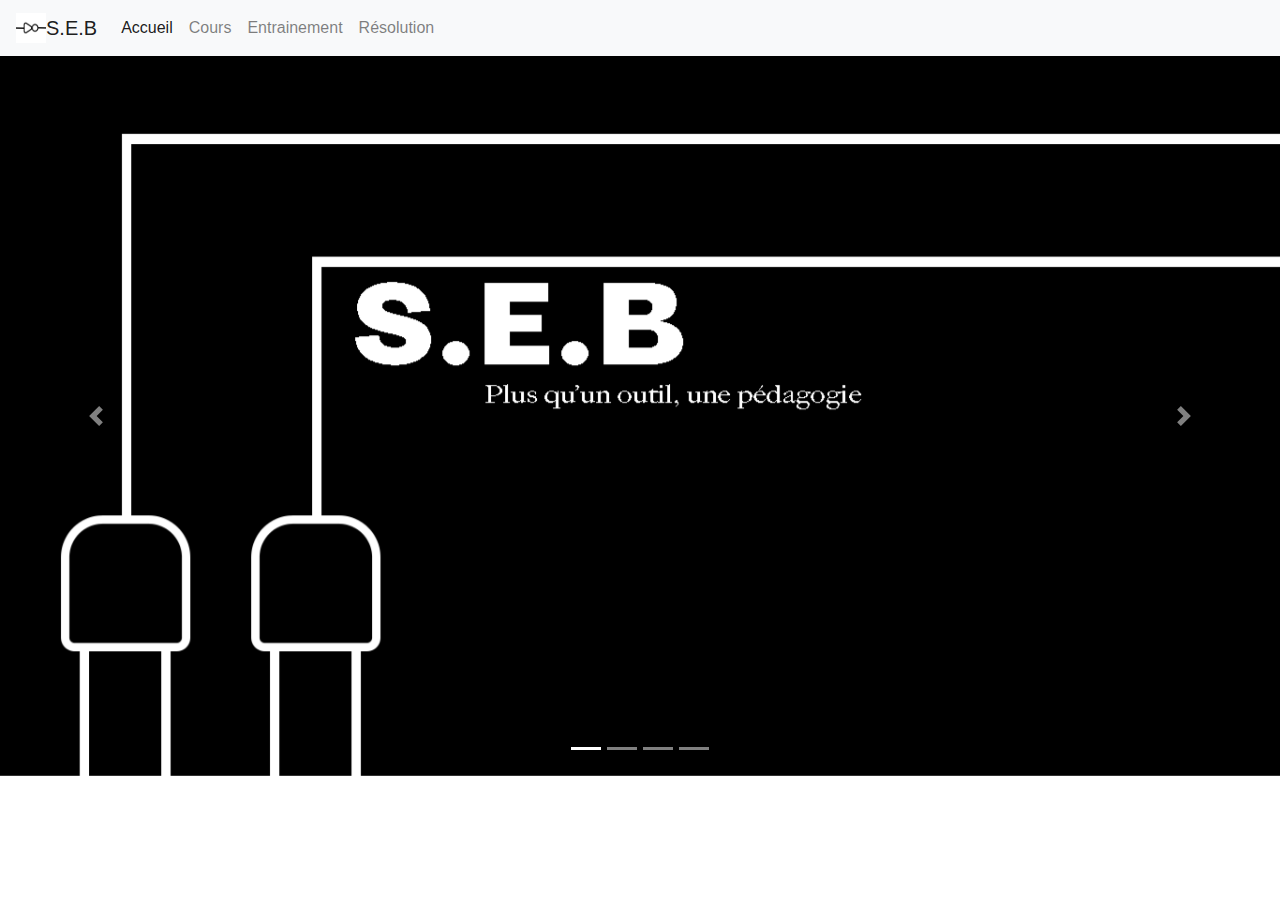
<file: accueil.html>
<!DOCTYPE html>
<html lang="fr">

<head>
    <meta charset="UTF-8">
    <meta name="viewport" content="width=device-width, initial-scale=1.0">
    <title>S.E.B</title>
    <link rel="stylesheet" href="https://cdn.jsdelivr.net/npm/bootstrap@4.0.0/dist/css/bootstrap.min.css" integrity="sha384-Gn5384xqQ1aoWXA+058RXPxPg6fy4IWvTNh0E263XmFcJlSAwiGgFAW/dAiS6JXm" crossorigin="anonymous">
    <link rel="shortcut icon" href="img/not.png">
    <script href="redOrdi(1).js"></script>
  </head>

<body> 
  <!--la navbar-->
    <nav class="navbar navbar-expand-lg navbar-light bg-light">
        <a class="navbar-brand" href="#"><img src="img/not.png" width="30" height="30" class="d-inline-block align-top" alt="">S.E.B</a>
        <button class="navbar-toggler" type="button" data-toggle="collapse" data-target="#navbarNav" aria-controls="navbarNav" aria-expanded="false" aria-label="Toggle navigation">
            <span class="navbar-toggler-icon"></span>
          </button>
          <div class="collapse navbar-collapse" id="navbarNav">
            <ul class="navbar-nav">
              <li class="nav-item active">
                <a class="nav-link" href="accueil.html">Accueil <span class="sr-only">(current)</span></a>
              </li>
              <li class="nav-item">
                <a class="nav-link" href="cours.html">Cours</a>
              </li>
              <li class="nav-item">
                <a class="nav-link" href="entrainement.html">Entrainement</a>
              </li>
              <li class="nav-item">
                <a class="nav-link" href="reductionOrdi.html">Résolution</a>
              </li>
            </ul>
          </div>
    </nav>
    <!--le carousel-->
    <div id="carouselExampleIndicators" class="carousel slide" data-ride="carousel">
        <ol class="carousel-indicators">
          <li data-target="#carouselExampleIndicators" data-slide-to="0" class="active"></li>
          <li data-target="#carouselExampleIndicators" data-slide-to="1"></li>
          <li data-target="#carouselExampleIndicators" data-slide-to="2"></li>
          <li data-target="#carouselExampleIndicators" data-slide-to="3"></li>
        </ol>
        <div class="carousel-inner">
          <div class="carousel-item active">
            <img class="d-block w-100" src="img/Plan de travail 1.png" alt="First slide">
          </div>
          <div class="carousel-item">
            <img class="d-block w-100" src="img/Plan de travail 2.png" alt="Second slide">
          </div>
          <div class="carousel-item">
            <img class="d-block w-100" src="img/Plan de travail 3.png" alt="Third slide">
          </div>
          <div class="carousel-item">
            <img class="d-block w-100" src="img/Plan de travail 4.png" alt="Fourth slide">
          </div>
        </div>
        <a class="carousel-control-prev" href="#carouselExampleIndicators" role="button" data-slide="prev">
          <span class="carousel-control-prev-icon" aria-hidden="true"></span>
          <span class="sr-only">Previous</span>
        </a>
        <a class="carousel-control-next" href="#carouselExampleIndicators" role="button" data-slide="next">
          <span class="carousel-control-next-icon" aria-hidden="true"></span>
          <span class="sr-only">Next</span>
        </a>
      </div>


    <!--imports js-->
    <script src="https://code.jquery.com/jquery-3.2.1.slim.min.js"
        integrity="sha384-KJ3o2DKtIkvYIK3UENzmM7KCkRr/rE9/Qpg6aAZGJwFDMVNA/GpGFF93hXpG5KkN"
        crossorigin="anonymous"></script>
    <script src="https://cdn.jsdelivr.net/npm/popper.js@1.12.9/dist/umd/popper.min.js"
        integrity="sha384-ApNbgh9B+Y1QKtv3Rn7W3mgPxhU9K/ScQsAP7hUibX39j7fakFPskvXusvfa0b4Q"
        crossorigin="anonymous"></script>
    <script src="https://cdn.jsdelivr.net/npm/bootstrap@4.0.0/dist/js/bootstrap.min.js"
        integrity="sha384-JZR6Spejh4U02d8jOt6vLEHfe/JQGiRRSQQxSfFWpi1MquVdAyjUar5+76PVCmYl"
        crossorigin="anonymous"></script>
</body>

</html>
</file>
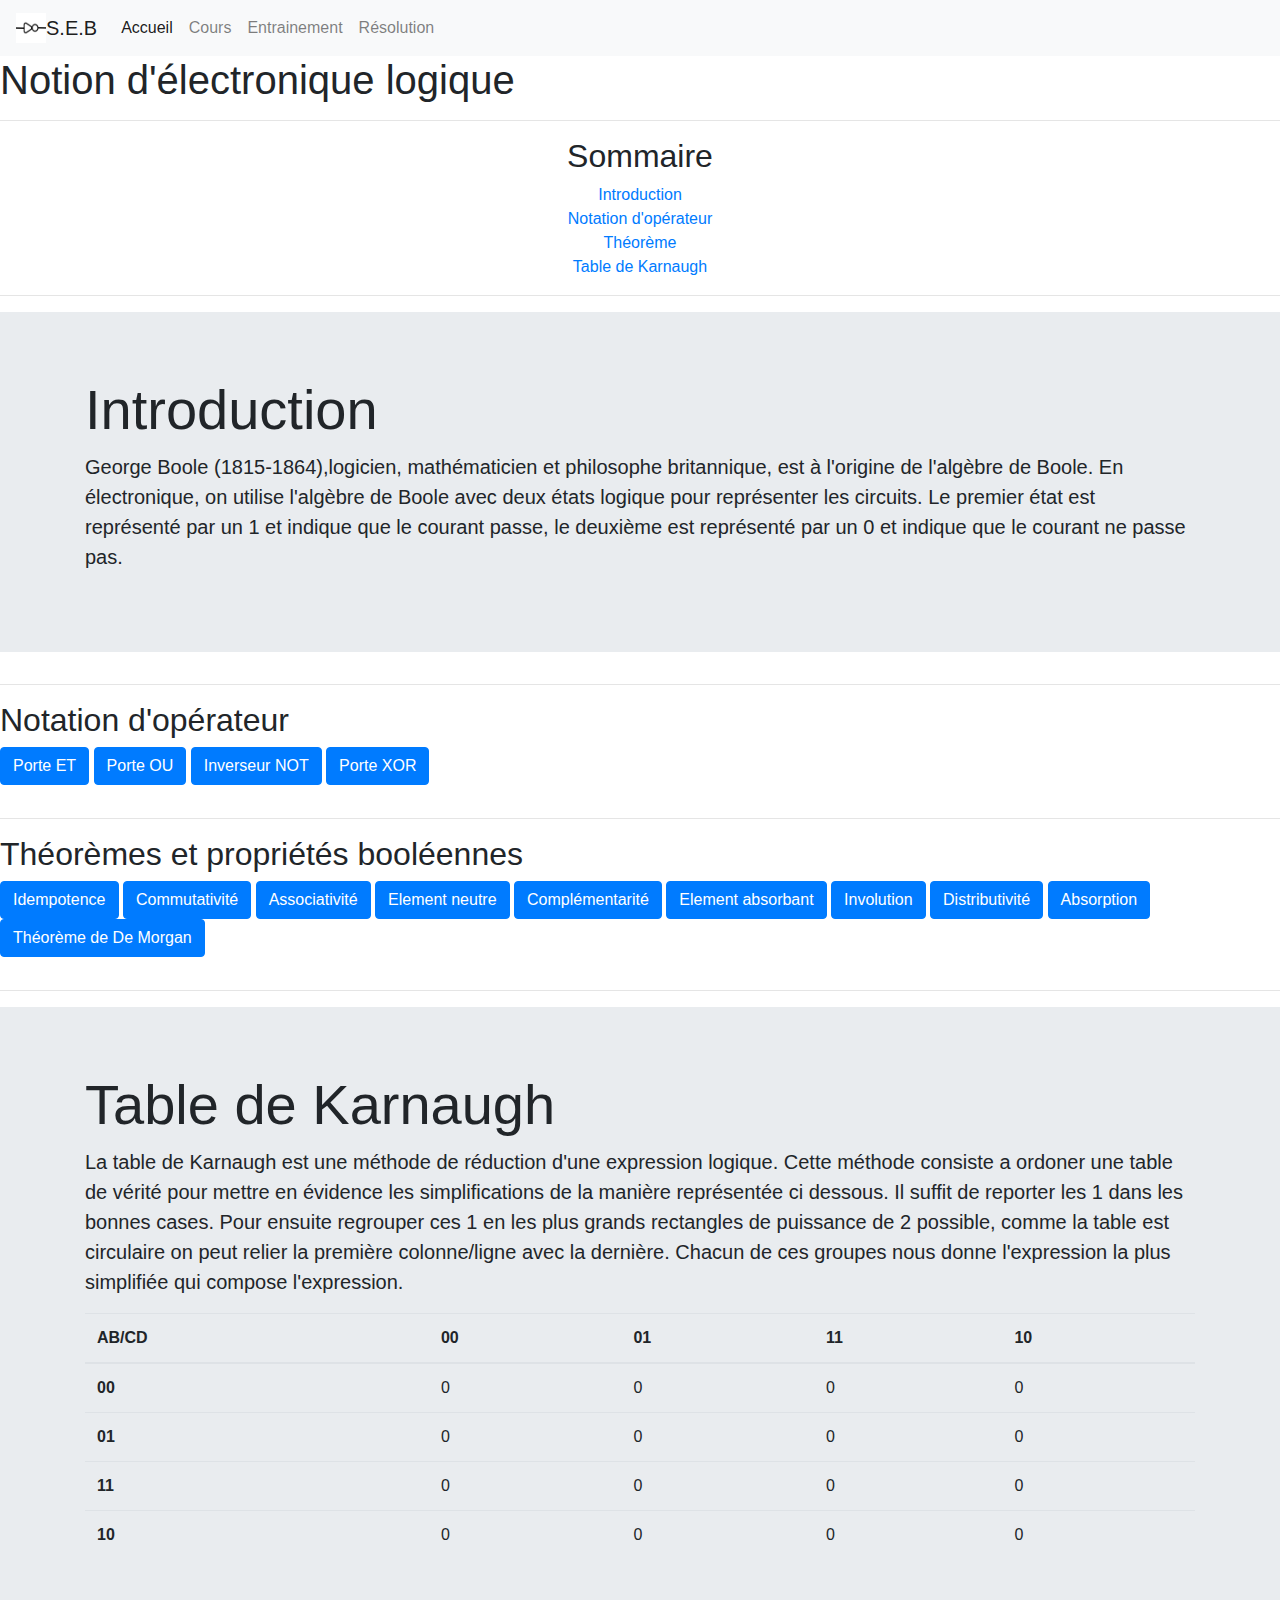
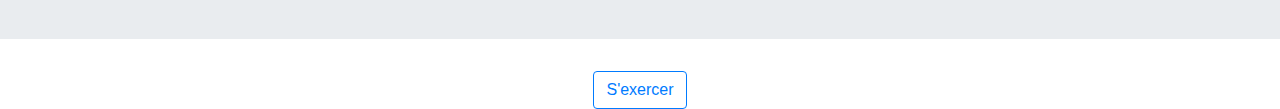
<file: cours.html>
<!DOCTYPE html>
<html lang="fr">

<head>
    <meta charset="UTF-8">
    <meta name="viewport" content="width=device-width, initial-scale=1.0">
    <link rel="stylesheet" href="https://cdn.jsdelivr.net/npm/bootstrap@4.0.0/dist/css/bootstrap.min.css" integrity="sha384-Gn5384xqQ1aoWXA+058RXPxPg6fy4IWvTNh0E263XmFcJlSAwiGgFAW/dAiS6JXm" crossorigin="anonymous">
    <title>S.E.B</title>
    <link rel="shortcut icon" href="img/not.png">
</head>

<body>
  <!--la navbar-->
    <nav class="navbar navbar-expand-lg navbar-light bg-light">
        <a class="navbar-brand" href="accueil.html"><img src="img/not.png" width="30" height="30" class="d-inline-block align-top" alt="">S.E.B</a>
        <button class="navbar-toggler" type="button" data-toggle="collapse" data-target="#navbarNav" aria-controls="navbarNav" aria-expanded="false" aria-label="Toggle navigation">
            <span class="navbar-toggler-icon"></span>
          </button>
          <div class="collapse navbar-collapse" id="navbarNav">
            <ul class="navbar-nav">
              <li class="nav-item active">
                <a class="nav-link" href="accueil.html">Accueil <span class="sr-only">(current)</span></a>
              </li>
              <li class="nav-item">
                <a class="nav-link" href="cours.html">Cours</a>
              </li>
              <li class="nav-item">
                <a class="nav-link" href="entrainement.html">Entrainement</a>
              </li>
              <li class="nav-item">
                <a class="nav-link" href="reductionOrdi.html">Résolution</a>
              </li>
            </ul>
          </div>
    </nav>
    <h1>Notion d'électronique logique</h1>
    <hr>
    <!--fil d'arianne-->
    <center>
    <h2 id="som">Sommaire</h2>
    <a href="#intro">Introduction<br></a>
    <a href="#notation">Notation d'opérateur<br></a>
    <a href="#theoreme">Théorème<br></a>
    <a href="#table">Table de Karnaugh<br></a>
    </center>
    <hr>
    <!--partie introduction-->
    <div id="intro">
        <div class="jumbotron jumbotron-fluid">
            <div class="container">
              <h1 class="display-4" id="intro">Introduction</h1>
              <p class="lead">George Boole (1815-1864),logicien, mathématicien et philosophe britannique, est à l'origine de l'algèbre de Boole. En électronique, on utilise l'algèbre de Boole avec deux états logique pour représenter les circuits. Le premier état est représenté par un 1 et indique que le courant passe, le deuxième est représenté par un 0 et indique que le courant ne passe pas.</p>
            </div>
          </div>
    </div>
    <hr>
    <!--partie bouton-->
    <h2 id="notation">Notation d'opérateur<br></h2>
    <p><!--initialisation des boutons pour les portes logiques-->
        <a class="btn btn-primary" data-toggle="collapse" href="#multiCollapseExample1" role="button" aria-expanded="false" aria-controls="multiCollapseExample1">Porte ET</a>
        <button class="btn btn-primary" type="button" data-toggle="collapse" data-target="#multiCollapseExample2" aria-expanded="false" aria-controls="multiCollapseExample2">Porte OU</button>
        <button class="btn btn-primary" type="button" data-toggle="collapse" data-target="#multiCollapseExample3" aria-expanded="false" aria-controls="multiCollapseExample3">Inverseur NOT</button>
        <button class="btn btn-primary" type="button" data-toggle="collapse" data-target="#multiCollapseExample4" aria-expanded="false" aria-controls="multiCollapseExample4">Porte XOR</button>
      </p>
      <div class="row"><!--configuration de chaque card pour chaque bouton-->
        <div class="col">
          <div class="collapse multi-collapse" id="multiCollapseExample1">
            <div class="card card-body">
                <div id="ET">
                <h3>Opérateur ET <span class="badge badge-secondary">.</span></h3>
                <h id="et">Le ET logique renvoie un 1 si l'ensemble de ses entrées sont à 1. Le ET a généralement deux entrées mais peut en avoir plus. Il est représenté par le symbole ".".
                </h>
                <table class = 'table'><thead><tr><th>A</th><th>B</th><th>S</th></tr></thead><tbody><tr><td>0</td><td>0</td><td>0</td> </tr><tr><td>0</td><td>1</td><td>0</td>    </tr><tr><td>1</td><td>0</td><td>0</td>    </tr><tr><td>1</td><td>1</td><td>1</td></tr></tbody></table>
                <img id="photo_et2" src="img/et.png"/>
                <br>
                <br>
                <br>
                <br>
                </div>
            </div>
          </div>
        </div>
        <div class="col">
          <div class="collapse multi-collapse" id="multiCollapseExample2">
            <div class="card card-body">
                <div id="OU">
                    <h3>Opérateur OU <span class="badge badge-secondary">+</span></h3>
                    <h id="ou">Le OU logique renvoie un 1 si au moins une de ses entrées est à 1. Le OU a généralement deux entrées mais peut en avoir plus. Il est représenté par le symbole "+".</h>
                    <table class = 'table'><thead><tr><th>A</th><th>B</th><th>S</th></tr></thead><tbody><tr><td>0</td><td>0</td><td>0</td> </tr><tr><td>0</td><td>1</td><td>1</td>    </tr><tr><td>1</td><td>0</td><td>1</td>    </tr><tr><td>1</td><td>1</td><td>1</td></tr></tbody></table>
                    <img id="photo_ou2" src="img/ou.png"/>
                    <br>
                    <br>
                    <br>
                    <br>
                    </div>
            </div>
          </div>
        </div>
        <div class="col">
            <div class="collapse multi-collapse" id="multiCollapseExample3">
              <div class="card card-body">
                <div id="NOT">
                <h3>L'inverseur logique <span class="badge badge-secondary">!</span></h3>
                <h id="not">Le NOT logique inverse l'expression qu'il reçoit en entrée. Il est représenté par le symbole "!".</h>
                <table class = 'table'><thead><tr><th>A</th><th>S</th></tr></thead><tbody><tr><td>0</td><td>1</td> </tr><tr><td>1</td><td>0</td></tr></tbody></table>
                <img id="photo_not2" src="img/not.png"/>
                <br>
                <br>
                <br>
                <br>
                </div>
              </div>
            </div>
      </div>
      <div class="col">
        <div class="collapse multi-collapse" id="multiCollapseExample4">
          <div class="card card-body">
            <div id="XOR">
                <h3>Opérateur XOR <span class="badge badge-secondary">*</span></h3>
                <h id="xor">Le OU exclusif logique (XOR) renvoie un 1 si uniquement une de ses entrées est à 1. Le OU exclusif a généralement deux entrées mais peut en avoir plus. Il est représenté par le symbole "*".</h>
                <table class = 'table'><thead><tr><th>A</th><th>B</th><th>S</th></tr></thead><tbody><tr><td>0</td><td>0</td><td>0</td> </tr><tr><td>0</td><td>1</td><td>1</td>    </tr><tr><td>1</td><td>0</td><td>1</td>    </tr><tr><td>1</td><td>1</td><td>0</td></tr></tbody></table>
                <img id="photo_xor2" src="img/xor.png"/>
                <br>
                <br>
                <br>
                <br>
                </div>
          </div>
        </div>
      </div>
  </div>
    <hr>
    <h2 id="theoreme">Théorèmes et propriétés booléennes</h2>
    <p><!--initialisation des boutons pour les théorèmes-->
        <a class="btn btn-primary" data-toggle="collapse" href="#multiCollapseExample5" role="button" aria-expanded="false" aria-controls="multiCollapseExample5">Idempotence</a>
        <button class="btn btn-primary" type="button" data-toggle="collapse" data-target="#multiCollapseExample6" aria-expanded="false" aria-controls="multiCollapseExample6">Commutativité</button> 
        <button class="btn btn-primary" type="button" data-toggle="collapse" data-target="#multiCollapseExample7" aria-expanded="false" aria-controls="multiCollapseExample7">Associativité</button> 
        <button class="btn btn-primary" type="button" data-toggle="collapse" data-target="#multiCollapseExample8" aria-expanded="false" aria-controls="multiCollapseExample8"> Element neutre</button> 
        <button class="btn btn-primary" type="button" data-toggle="collapse" data-target="#multiCollapseExample9" aria-expanded="false" aria-controls="multiCollapseExample9"> Complémentarité</button>
        <button class="btn btn-primary" type="button" data-toggle="collapse" data-target="#multiCollapseExample10" aria-expanded="false" aria-controls="multiCollapseExample10"> Element absorbant</button> 
        <button class="btn btn-primary" type="button" data-toggle="collapse" data-target="#multiCollapseExample11" aria-expanded="false" aria-controls="multiCollapseExample11"> Involution</button>
        <button class="btn btn-primary" type="button" data-toggle="collapse" data-target="#multiCollapseExample12" aria-expanded="false" aria-controls="multiCollapseExample12"> Distributivité</button> 
        <button class="btn btn-primary" type="button" data-toggle="collapse" data-target="#multiCollapseExample13" aria-expanded="false" aria-controls="multiCollapseExample13"> Absorption</button>
        <button class="btn btn-primary" type="button" data-toggle="collapse" data-target="#multiCollapseExample14" aria-expanded="false" aria-controls="multiCollapseExample14"> Théorème de De Morgan</button>
      </p>
      <div class="row">
        <div class="col"><!--configuration de chaque card pour chaque théorème-->
          <div class="collapse multi-collapse" id="multiCollapseExample5">
            <div class="card card-body">
                <div id="Idempotence">
                    <h4>Idempotence:</h4>
                    <h>Pour le OU: A+A=A
                        <br>
                        Pour le ET: A.A=A
                    </h>
                    </div>
                <br>
                <br>
                <br>
                <br>
                </div>
            </div>
        </div>
        <div class="col">
            <div class="collapse multi-collapse" id="multiCollapseExample6">
              <div class="card card-body">
                  <div id="Commutativité">
                      <h4>Commutativité:</h4>
                      <h>Pour le OU: A+B=B+A
                          <br>
                          Pour le ET: A.B=B.A
                      </h>
                      </div>
              </div>
            </div>
          </div>
          <div class="col">
              <div class="collapse multi-collapse" id="multiCollapseExample7">
                <div class="card card-body">
                  <div id="Associativité">  
                      <h4>Associativité:</h4>
                      <h>Pour le OU: A+(B+C)=(A+B)+C=(A+C)+B
                          <br>
                          Pour le ET: A.(B.C)=(A.B).C=(A.C).B
                      </h>
                      </div>
                </div>
              </div>
            </div>
        <div class="col">
          <div class="collapse multi-collapse" id="multiCollapseExample8">
            <div class="card card-body">
              <div id="EltN">
                  <h4>Elément neutre:</h4>
                  <h>Pour le OU: A+0=A
                      <br>
                      Pour le ET: A.1=A
                  </h>
                  </div>
            </div>
          </div>
        </div>
        <div class="col">
            <div class="collapse multi-collapse" id="multiCollapseExample9">
              <div class="card card-body">
                <div id="Complémentarité">
                    <h4>Complémentarité:</h4>
                    <h>Pour le OU: A+!A=1
                        <br>
                        Pour le ET: A.!A=0
                    </h>
                    </div>
              </div>
            </div>
          </div>
        <div class="col">
            <div class="collapse multi-collapse" id="multiCollapseExample10">
              <div class="card card-body">
                <div id="EltA">
                    <h3>Elément absorbant:</h3>
                    <h>Pour le OU: A+1=1
                        <br>
                        Pour le ET: A.0=0
                    </h>
                    </div>
              </div>
            </div>
          </div>
        <div class="col">
            <div class="collapse multi-collapse" id="multiCollapseExample11">
              <div class="card card-body">
                <div id="Involution">
                    <h4>Involution:</h4>
                    <h>!(!A)=A</h>
                    </div>
              </div>
            </div>
          </div>
          <div class="col">
            <div class="collapse multi-collapse" id="multiCollapseExample12">
              <div class="card card-body">
                <div id="Distributivité">
                    <h4>Distributivité:</h4>
                    <h>A.(B+C)=A.B+A.C
                        <br>
                        A+(B.C)=(A+B).(A+C)
                    </h>
                    </div>
              </div>
            </div>
          </div>
          <div class="col">
            <div class="collapse multi-collapse" id="multiCollapseExample13">
              <div class="card card-body">
                <div id="Absorption">
                    <h4>Absorption:</h4>
                    A+A.B=A
                    <br>
                    A.(A+B)=A
                    <br>
                    A+!A.B=A+B
                    </div>
              </div>
            </div>
          </div>
          <div class="col">
            <div class="collapse multi-collapse" id="multiCollapseExample14">
              <div class="card card-body">
                <div id="Morgan">
                    <h4>Théorème de "de Morgan":</h4>
                    <h>!(A.B)=!A+!B
                        <br>
                        !(A+B)=!A.!B
                    </h>
                    </div>
              </div>
            </div>
          </div>
        </div>
  </div>
  <hr>
  <!--partie table de Karnaugh-->
    <div id="tbKarn">
        <div class="jumbotron jumbotron-fluid">
            <div class="container">
              <h1 class="display-4" id="intro">Table de Karnaugh</h1>
              <p class="lead" id="table">La table de Karnaugh est une méthode de réduction d'une expression logique. Cette méthode consiste a ordoner une table de vérité pour mettre en évidence les simplifications de la manière représentée ci dessous. Il suffit de reporter les 1 dans les bonnes cases. Pour ensuite regrouper ces 1 en les plus grands rectangles de puissance de 2 possible, comme la table est circulaire on peut relier la première colonne/ligne avec la dernière. Chacun de ces groupes nous donne l'expression la plus simplifiée qui compose l'expression.</p>
              <table class = 'table'><thead><tr><th>AB/CD</th><th>00</th><th>01</th><th>11</th><th>10</th> </tr></thead><tbody><tr><th>00</th><td>0</td><td>0</td><td>0</td><td>0</td> </tr><tr><th>01</th><td>0</td><td>0</td><td>0</td><td>0</td>    </tr><tr><th>11</th><td>0</td><td>0</td><td>0</td><td>0</td>    </tr><tr><th>10</th><td>0</td><td>0</td><td>0</td><td>0</td></tr></tbody></table>
            </div>
          </div>
    <center><button type="button" class="btn btn-outline-primary" onclick="window.location.href='entrainement.html';">S'exercer</button></center>
<!--imports js-->
<script src="https://code.jquery.com/jquery-3.2.1.slim.min.js"
integrity="sha384-KJ3o2DKtIkvYIK3UENzmM7KCkRr/rE9/Qpg6aAZGJwFDMVNA/GpGFF93hXpG5KkN"
crossorigin="anonymous"></script>
<script src="https://cdn.jsdelivr.net/npm/popper.js@1.12.9/dist/umd/popper.min.js"
integrity="sha384-ApNbgh9B+Y1QKtv3Rn7W3mgPxhU9K/ScQsAP7hUibX39j7fakFPskvXusvfa0b4Q"
crossorigin="anonymous"></script>
<script src="https://cdn.jsdelivr.net/npm/bootstrap@4.0.0/dist/js/bootstrap.min.js"
integrity="sha384-JZR6Spejh4U02d8jOt6vLEHfe/JQGiRRSQQxSfFWpi1MquVdAyjUar5+76PVCmYl"
crossorigin="anonymous"></script>
</body>
</html>
</file>
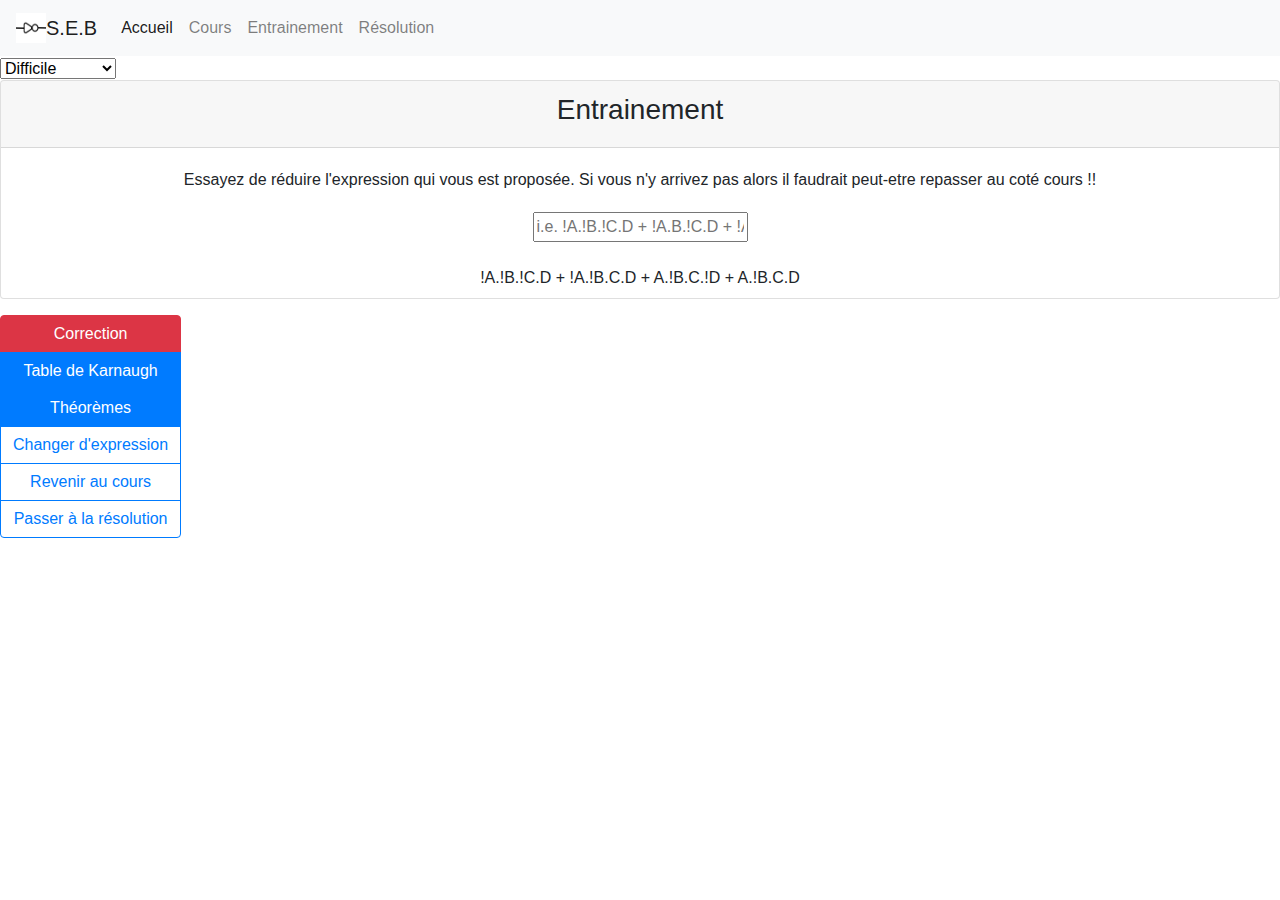
<file: entrainement.html>
<!DOCTYPE html>
<html lang="fr">

<head>
  <meta charset="UTF-8">
  <meta name="viewport" content="width=device-width, initial-scale=1.0">
  <script src="entrainement.js" defer></script>
  <link rel="stylesheet" href="https://cdn.jsdelivr.net/npm/bootstrap@4.0.0/dist/css/bootstrap.min.css"
  integrity="sha384-Gn5384xqQ1aoWXA+058RXPxPg6fy4IWvTNh0E263XmFcJlSAwiGgFAW/dAiS6JXm" crossorigin="anonymous">
  <title>S.E.B</title>
  <link rel="shortcut icon" href="img/not.png">
</head>

<body>
  <!--la navbar-->
  <nav class="navbar navbar-expand-lg navbar-light bg-light">
    <a class="navbar-brand" href="accueil.html"><img src="img/not.png" width="30" height="30"
        class="d-inline-block align-top" alt="">S.E.B</a>
    <button class="navbar-toggler" type="button" data-toggle="collapse" data-target="#navbarNav"
      aria-controls="navbarNav" aria-expanded="false" aria-label="Toggle navigation">
      <span class="navbar-toggler-icon"></span>
    </button>
    <div class="collapse navbar-collapse" id="navbarNav">
      <ul class="navbar-nav">
        <li class="nav-item active">
          <a class="nav-link" href="accueil.html">Accueil <span class="sr-only">(current)</span></a>
        </li>
        <li class="nav-item">
          <a class="nav-link" href="cours.html">Cours</a>
        </li>
        <li class="nav-item">
          <a class="nav-link" href="entrainement.html">Entrainement</a>
        </li>
        <li class="nav-item">
          <a class="nav-link" href="reductionOrdi.html">Résolution</a>
        </li>
      </ul>
    </div>
  </nav>
  <div class="btn-group-vertical" role="group" aria-label="Vertical button group">
    <select class="form-select" aria-label="Default select example" id="dif">
      <option selected value="0">Facile</option>
      <option value="1">Intermédiaire</option>
      <option value="2">Difficile</option>
    </select>
  </div>
  <center> <!--la card centrale-->
    <div class="card text-bg-primary mb-3" >
      <div class="card-header">
        <h3>Entrainement</h3>
      </div>
      <div class="card-body">
        <p class="card-text">Essayez de réduire l'expression qui vous est proposée. Si vous n'y arrivez pas alors il
          faudrait peut-etre repasser au coté cours !!</p>
      </div>
      <div>
        <input type="text" placeholder="i.e. !A.!B.!C.D + !A.B.!C.D + !A.B.C.D ..." name="expin" id="expin"> <br><br>
      </div>
      <div>
        <label for="exp" id="exp"></label><br>
      </div>
    </div>
  </center>
  <!--les boutons-->
  <div class="btn-group-vertical" role="group" aria-label="Vertical button group">
    <button type="button" class="btn btn-danger" onclick="affExp()">Correction</button>
    <button type="button" class="btn btn-primary" onclick="affKarnaugh(this)">Table de Karnaugh</button>
    <button type="button" class="btn btn-primary" onclick="affTheo(this)">Théorèmes</button>
    <button type="button" class="btn btn-outline-primary" onclick="changerExp()">Changer d'expression</button>
    <button type="button" class="btn btn-outline-primary" onclick="window.location.href='cours.html';">Revenir
      au cours</button>
    <button type="button" class="btn btn-outline-primary" onclick="window.location.href='reductionOrdi.html';">Passer
      à la résolution</button>
  </div>
  <label for="correcExp" id="correcExp"></label>
  <div id="tabExp"></div>
  <div id="tabTheo"></div>
  </div>
  <!--import des ressources js-->
  <script src="https://code.jquery.com/jquery-3.2.1.slim.min.js"
    integrity="sha384-KJ3o2DKtIkvYIK3UENzmM7KCkRr/rE9/Qpg6aAZGJwFDMVNA/GpGFF93hXpG5KkN"
    crossorigin="anonymous"></script>
  <script src="https://cdn.jsdelivr.net/npm/popper.js@1.12.9/dist/umd/popper.min.js"
    integrity="sha384-ApNbgh9B+Y1QKtv3Rn7W3mgPxhU9K/ScQsAP7hUibX39j7fakFPskvXusvfa0b4Q"
    crossorigin="anonymous"></script>
  <script src="https://cdn.jsdelivr.net/npm/bootstrap@4.0.0/dist/js/bootstrap.min.js"
    integrity="sha384-JZR6Spejh4U02d8jOt6vLEHfe/JQGiRRSQQxSfFWpi1MquVdAyjUar5+76PVCmYl"
    crossorigin="anonymous"></script>
</body>
</html>
</file>
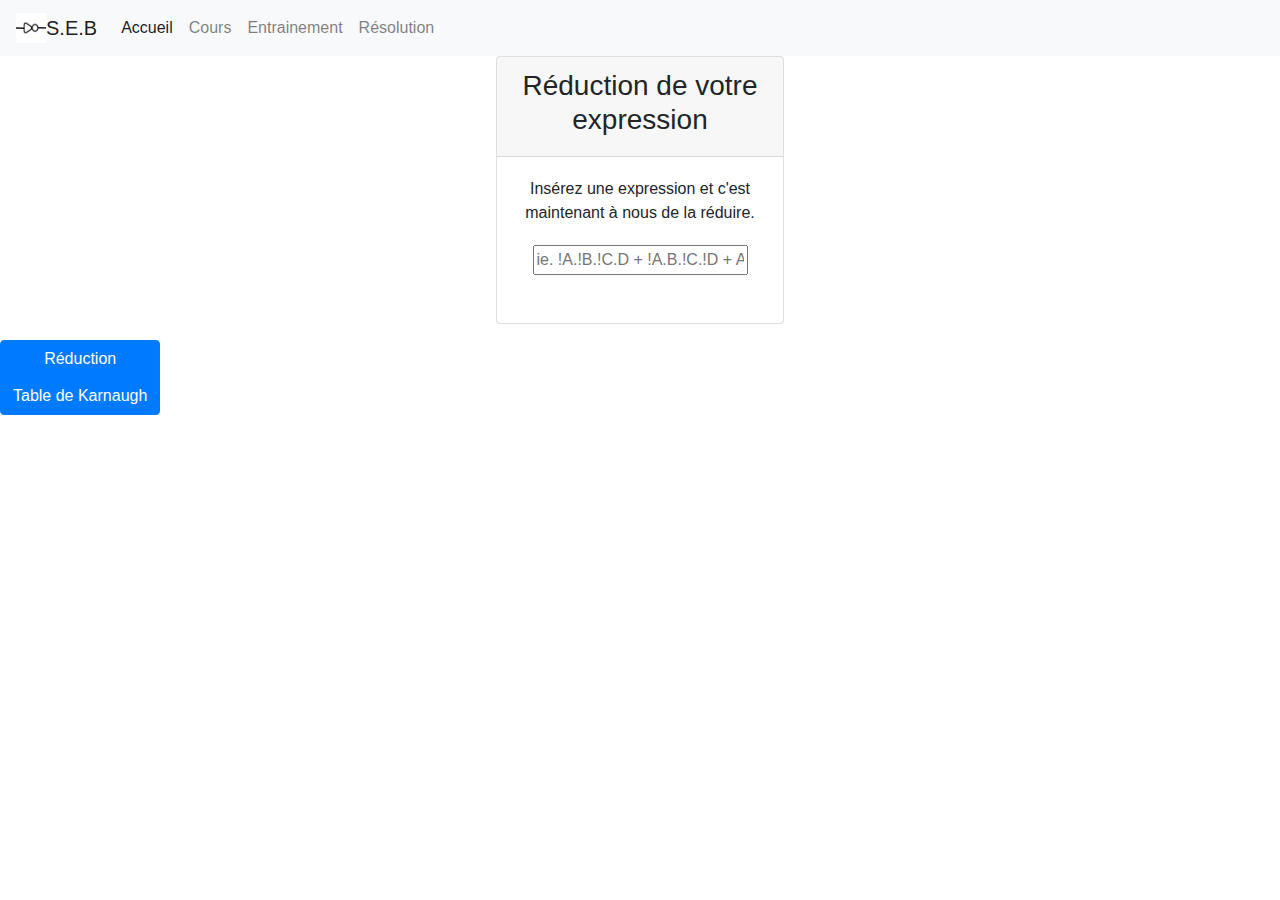
<file: reductionOrdi.html>
<!DOCTYPE html>
<html lang="fr">

<head>
  <meta charset="UTF-8">
  <meta name="viewport" content="width=device-width, initial-scale=1.0">
  <title>S.E.B</title>
  <script src="redOrdi.js"></script>
  <link rel="stylesheet" href="https://cdn.jsdelivr.net/npm/bootstrap@4.0.0/dist/css/bootstrap.min.css"
    integrity="sha384-Gn5384xqQ1aoWXA+058RXPxPg6fy4IWvTNh0E263XmFcJlSAwiGgFAW/dAiS6JXm" crossorigin="anonymous">
  <link rel="shortcut icon" href="img/not.png">
</head>

<body>
  <!--la navbar-->
  <nav class="navbar navbar-expand-lg navbar-light bg-light">
    <a class="navbar-brand" href="accueil.html"><img src="img/not.png" width="30" height="30"
        class="d-inline-block align-top" alt="">S.E.B</a>
    <button class="navbar-toggler" type="button" data-toggle="collapse" data-target="#navbarNav"
      aria-controls="navbarNav" aria-expanded="false" aria-label="Toggle navigation">
      <span class="navbar-toggler-icon"></span>
    </button>
    <div class="collapse navbar-collapse" id="navbarNav">
      <ul class="navbar-nav">
        <li class="nav-item active">
          <a class="nav-link" href="accueil.html">Accueil <span class="sr-only">(current)</span></a>
        </li>
        <li class="nav-item">
          <a class="nav-link" href="cours.html">Cours</a>
        </li>
        <li class="nav-item">
          <a class="nav-link" href="entrainement.html">Entrainement</a>
        </li>
        <li class="nav-item">
          <a class="nav-link" href="reductionOrdi.html">Résolution</a>
        </li>
      </ul>
    </div>
  </nav>
  <center>
    <!--la card centrale-->
    <div class="card text-bg-primary mb-3 " style="max-width: 18rem;">
      <div class="card-header ">
        <h3>Réduction de votre expression</h3>
      </div>
      <div class="card-body ">
        <p class="card-text ">Insérez une expression et c'est maintenant à nous de la réduire.</p>
      </div>
      <div>
        <input type="text" name="exprU" id="exprU" placeholder="ie. !A.!B.!C.D + !A.B.!C.!D + A.!B.C.D..."
          required="required" /><br> <br>
      </div>
      <div>
        <label id="affErr"></label>
        <label id="exprRed"></label>
        <label id="tableKar"></label>
      </div>
    </div>
  </center>
  <!--les boutons-->
  <div class="btn-group-vertical" role="group" aria-label="Vertical button group">
    <button type="button" class="btn btn-primary"
      onclick="appelsHtml()">Réduction</button>
    <button type="button" class="btn btn-primary" onclick="appelsKar()">Table de
      Karnaugh</button>

  </div>
  <!--les imports js-->
  <script src="https://code.jquery.com/jquery-3.2.1.slim.min.js"
    integrity="sha384-KJ3o2DKtIkvYIK3UENzmM7KCkRr/rE9/Qpg6aAZGJwFDMVNA/GpGFF93hXpG5KkN"
    crossorigin="anonymous"></script>
  <script src="https://cdn.jsdelivr.net/npm/popper.js@1.12.9/dist/umd/popper.min.js"
    integrity="sha384-ApNbgh9B+Y1QKtv3Rn7W3mgPxhU9K/ScQsAP7hUibX39j7fakFPskvXusvfa0b4Q"
    crossorigin="anonymous"></script>
  <script src="https://cdn.jsdelivr.net/npm/bootstrap@4.0.0/dist/js/bootstrap.min.js"
    integrity="sha384-JZR6Spejh4U02d8jOt6vLEHfe/JQGiRRSQQxSfFWpi1MquVdAyjUar5+76PVCmYl"
    crossorigin="anonymous"></script>
</body>

</html>
</file>
